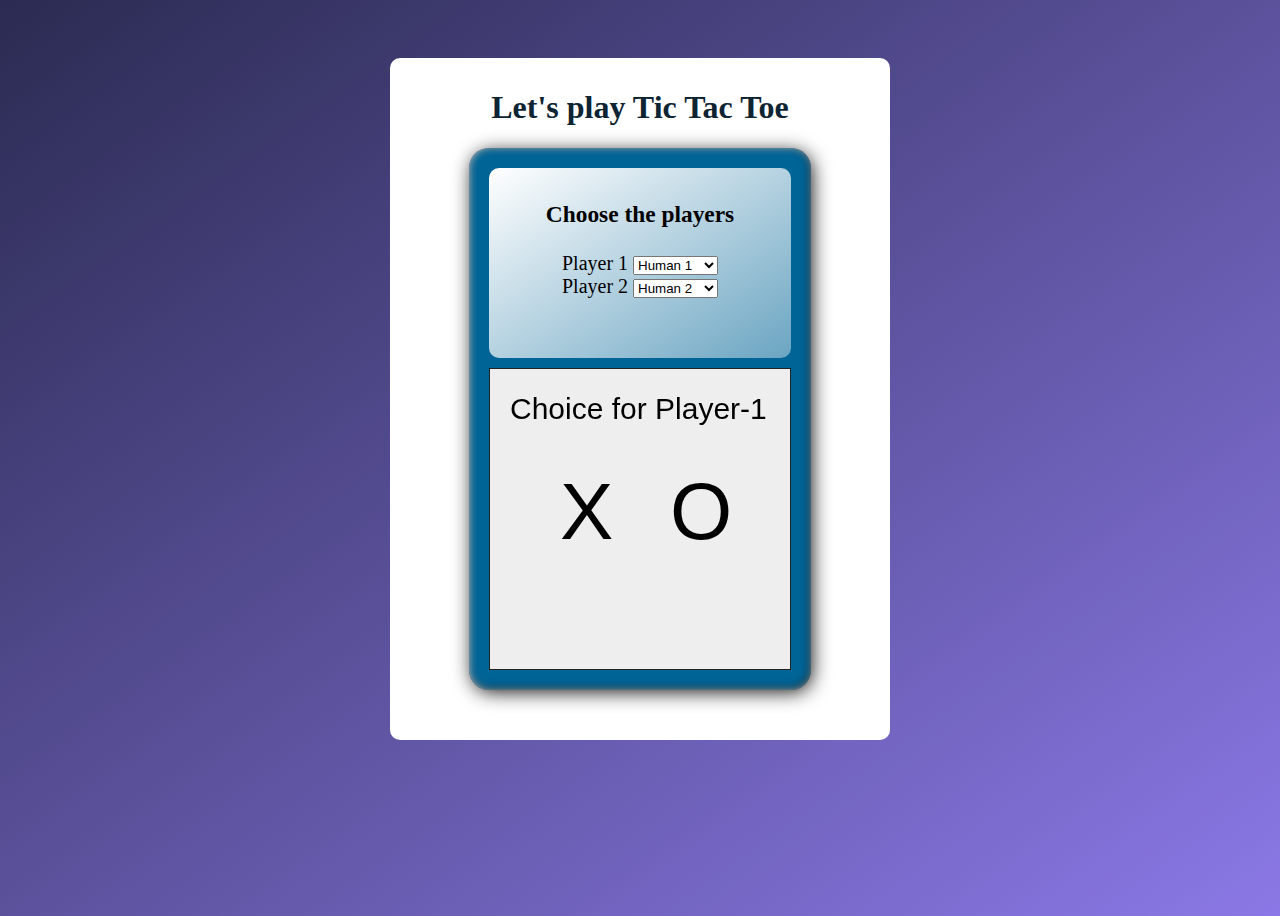
<file: index.html>
<!DOCTYPE html>
<html lang="en">
  <head>
    <meta charset="UTF-8" />
    <meta name="viewport" content="width=device-width, initial-scale=1.0" />
    <link rel="stylesheet" href="./style.css" />
    <title>Tic Tac Toe</title>
  </head>
  <body>
    <audio id="win">
        <source src="sound.mp3"></source>
        <source src="sound.ogg"></source>
    </audio>
    <div id="new-game" class="new-game">NEW GAME</div>
    <div id="won-popup" class="won-popup">Player 1 won 🎉👏</div>
    <div id="won-popup2" class="won-popup">Player 2 won 🎉👏</div>
    <div id="won-popup3" class="won-popup">Draw😯😯</div>
    <button id="replay" class="replay">reset</button>
    <div style="display: flex; justify-content: center;">
      <div class="main-big">
        <h1 class="main-title">Let's play Tic Tac Toe</h1>
        <div class="board">
          <div class="header">
            <div class="menu-button" style="display: none;">Home</div>
            <div class="score-block" style="display: none;">
              <div class="player-block player-block-1">
                <div class="player-name">Player1</div>
                <div class="score">0</div>
                &nbsp;
              </div>
              <div class="player-block player-block-2">
                <div class="player-name">Player2</div>
                <div class="score">0</div>
              </div>
            </div>
            <div class="drop-downs">
              <h3>Choose the players</h3>
              <div class="drop-down">
                <div class="drop-down-title">Player 1</div>
                <select name="player-1" id="player-1">
                  <option value="0">Human 1</option>
                  <option value="1">AI Depth 1</option>
                  <option value="2">AI Depth 2</option>
                  <option value="3">AI Depth 3</option>
                  <option value="4">AI Depth 4</option>
                  <option value="5">AI Depth 5</option>
                  <option value="6">AI Depth 6</option>
                  <option value="7">AI Depth 7</option>
                  <option value="8">AI Depth 8</option>
                  <option value="9">AI Depth 9</option>
                </select>
              </div>
              <div class="drop-down">
                <div class="drop-down-title">Player 2</div>
                <select name="player-2" id="player-2">
                  <option value="0">Human 2</option>
                  <option value="1">AI Depth 1</option>
                  <option value="2">AI Depth 2</option>
                  <option value="3">AI Depth 3</option>
                  <option value="4">AI Depth 4</option>
                  <option value="5">AI Depth 5</option>
                  <option value="6">AI Depth 6</option>
                  <option value="7">AI Depth 7</option>
                  <option value="8">AI Depth 8</option>
                  <option value="9">AI Depth 9</option>
                </select>
              </div>
            </div>
          </div>
            <canvas id="confeti" width="300" height="300" class="active"></canvas>

          <div class="screen">
            <canvas
              class="screen-canvas"
              id="screen-canvas"
              width="300"
              height="300"
            >
              Your browser does not support the HTML5 canvas tag.
            </canvas>
          </div>
        </div>
      </div>
    </div>
  </body>
  <script src="https://ajax.googleapis.com/ajax/libs/jquery/3.2.1/jquery.min.js"></script>
  <script src="./script.js"></script>
</html>
</file>
<file: style.css>
body {
  cursor: default;
  -webkit-user-select: none;
  -moz-user-select: none;
  -ms-user-select: none;
  user-select: none;
  background-image: linear-gradient(to right bottom, #2b2b52, #8b78e6);
  background-repeat: no-repeat;
  height: 100vh;
  overflow: hidden;
}

.main-title {
  color: #0e2433;
  font-weight: 600;
  text-align: center;
}

.board {
  margin: auto;
  padding: 20px;
  padding-top: 10px;
  width: 302px;
  background: #006496;
  -webkit-border-radius: 20px;
  -moz-border-radius: 20px;
  border-radius: 20px;
  -webkit-box-shadow: 2px 3px 20px -2px, inset 1px 1.5px 10px -2px white,
    inset -1px -1.5px 10px -1px black;
  -moz-box-shadow: 2px 3px 20px -2px, inset 1px 1.5px 10px -2px white,
    inset -1px -1.5px 10px -1px black;
  box-shadow: 2px 3px 20px -2px, inset 1px 0px 10px -2px white,
    inset -1px -1.5px 10px -1px black;
}

.header {
  height: 50px;
}

.menu-button {
  z-index: 10000;
  position: relative;
  font-size: 30px;
  width: 60px;
  margin-left: 35%;
  color: #fff;
  background-color: #0a79df;
  padding: 10px 20px 10px 10px;
  border-radius: 10px;
  box-shadow: 5px 5px 5px #192a56;
  cursor: pointer;
}
.replay {
  position: absolute;
  z-index: 50;
  left: 50%;
  top: 2%;
  transform: translate(-50%, -50%);
  font-size: 20px;
  color: #fff;
  text-align: center;
  margin-top: 20px;
  background-color: lightblue;
  color: black;
  width: 100px;
  padding: 0.5rem;
  border-radius: 10px;
  display: none;
  cursor: pointer;
  border-style: none;
}

.menu-button:hover {
  cursor: pointer;
}

.score-block {
  margin-bottom: 50px;
  background-color: #7b8788;
  border-radius: 5px;
  box-shadow: 5px 5px 5px rgba(0, 0, 0, 0.466);
  padding-right: 100px;
  color: rgb(14, 12, 12);
  display: flex;
  width: 200px;
  -webkit-transform: translateY(-25px);
  -moz-transform: translateY(-25px);
  -ms-transform: translateY(-25px);
  -o-transform: translateY(-25px);
  transform: translateY(-25px);
}

.player-block {
  display: flex;
  flex-direction: column;
  font-size: 20px;
  margin-top: 27%;
  text-align: center;
}

.player-block-1 {
  margin-right: 100px;
  margin-left: 50px;
}

.player-name {
  color: #fff;
  display: inline;
}

.score {
  display: inline;
  font-weight: bold;
}

.his-turn {
  font-weight: bold;
}

.drop-downs {
  padding-bottom: 80px;
  display: flex;
  flex-direction: column;
  justify-content: space-evenly;
  font-size: 20px;
  margin-top: 10px;
  padding-top: 10px;
  border-radius: 10px;
  height: 100px;
  align-items: center;
  background-image: linear-gradient(
    to right bottom,
    #fff,
    rgba(255, 255, 255, 0.418)
  );
}

.drop-down,
select,
.drop-down-title {
  display: inline;
}

.screen {
  margin-top: 150px;
  width: 300px;
  height: 300px;
  background: #222;
  border: solid #222 1px;
}

.screen-canvas {
  width: 300px;
  height: 300px;
}

.main-big {
  border-radius: 10px;
  background-color: white;
  width: 500px;
  position: relative;
  margin-top: 50px;
  padding-bottom: 50px;
  padding-top: 10px;
}

.new-game {
  position: absolute;
  z-index: 10000000000;
  left: 50%;
  top: 40%;
  transform: translate(-50%, -50%);
  font-size: 40px;
  color: #fff;
  text-align: center;
  margin-top: 20px;
  background-color: lightblue;
  width: 300px;
  padding: 5rem;
  border-radius: 30px;
  display: none;
}
.won-popup {
  position: absolute;
  z-index: 10000000000;
  left: 50%;
  top: 40%;
  transform: translate(-50%, -50%);
  font-size: 40px;
  color: #fff;
  text-align: center;
  margin-top: 20px;
  background-color: green;
  width: 300px;
  padding: 5rem;
  border-radius: 30px;
  display: none;
}

.won-popup2 {
  position: absolute;
  z-index: 99999990000000000;
  left: 50%;
  top: 40%;
  transform: translate(-50%, -50%);
  font-size: 40px;
  color: #fff;
  text-align: center;
  margin-top: 20px;
  background-color: green;
  width: 300px;
  padding: 5rem;
  border-radius: 30px;
  display: none;
}

.won-popup3 {
  position: absolute;
  z-index: 10000000000;
  left: 50%;
  top: 40%;
  transform: translate(-50%, -50%);
  font-size: 40px;
  color: #fff;
  text-align: center;
  margin-top: 20px;
  background-color: green;
  width: 300px;
  padding: 5rem;
  border-radius: 30px;
  display: none;
}

canvas {
  width: 100%;
  height: 100%;
}

#confeti {
  position: absolute;
  z-index: 9999999999000000;
  top: 50%;
  left: 50%;
  transform: translate(-50%, -50%);
  height: 100%;
  width: 100%;
  display: none;
}
</file>
